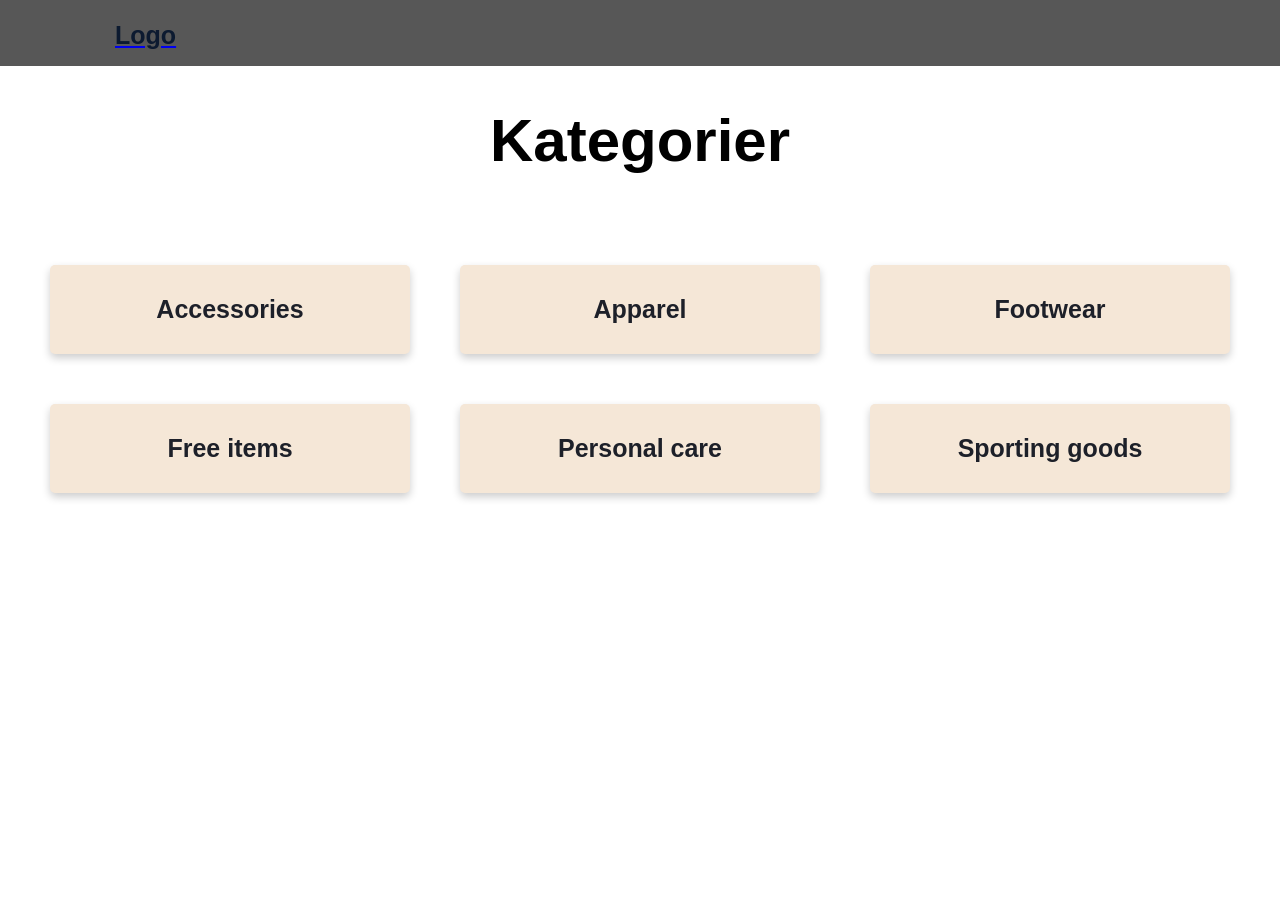
<file: index copy.html>
<!DOCTYPE html>
<html lang="da">

<head>
    <meta charset="UTF-8">
    <meta name="viewport" content="width=device-width, initial-scale=1.0">
    <title>Index</title>
    <link rel="stylesheet" href="style.css">
</head>

<body>
    <header class="header">
        <div class="left">
            <a href="index.html">
                <h3 class="h3_logo">Logo</h3>
            </a>
        </div>

    </header>
    <main>
        <h1>Kategorier</h1>



        <div class="container_forside">
            <div class="cards_grid_forside">

                <a href="productlist.html?category=Accessories" class="card_forside">
                    Accessories
                </a>

                <a href="productlist.html?category=Apparel" class="card_forside">
                    Apparel
                </a>

                <a href="productlist.html?category=Footwear" class="card_forside">
                    Footwear
                </a>

                <a href="productlist.html?category=Free items" class="card_forside">
                    Free items
                </a>

                <a href="productlist.html?category=Personal care" class="card_forside">
                    Personal care
                </a>

                <a href="productlist.html?category=Sporting goods" class="card_forside">
                    Sporting goods
                </a>

            </div>
        </div>

    </main>
    <footer>


    </footer>


</body>

</html>
</file>
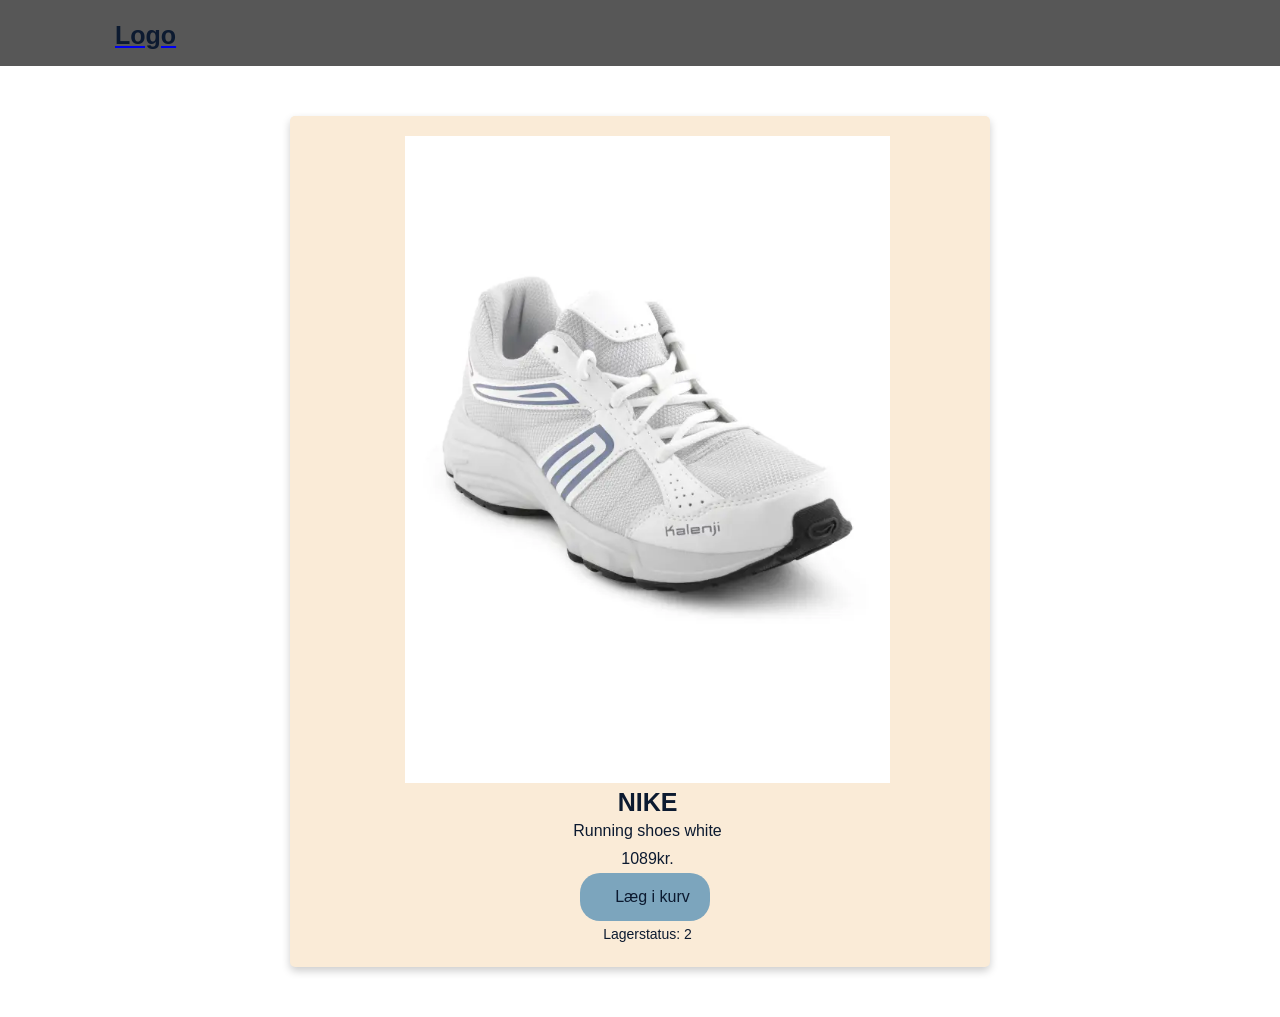
<file: product copy.html>
<!DOCTYPE html>
<html lang="en">

<head>
    <meta charset="UTF-8">
    <meta name="viewport" content="width=device-width, initial-scale=1.0">
    <title>Product</title>
    <link rel="stylesheet" href="style.css">
</head>

<body>
    <header class="header">
        <div class="left">
            <a href="index.html">
                <h3 class="h3_logo">Logo</h3>
            </a>
        </div>

    </header>
    <main>

        <div class="container_card">
            <div class="card_product">
                <img src="imgs/1571.webp" alt="billede af sko" class="img_product">
                <div class="container">
                    <h3>NIKE</h3>
                    <p>Running shoes white</p>
                    <p>1089kr.</p>
                    <a href="product.html" class="button">

                        <p>Læg i kurv</p>
                    </a>
                    <p class="lagerstatus">Lagerstatus: 2</p>
                </div>
            </div>

        </div>
    </main>
    <footer></footer>

</body>

</html>
</file>
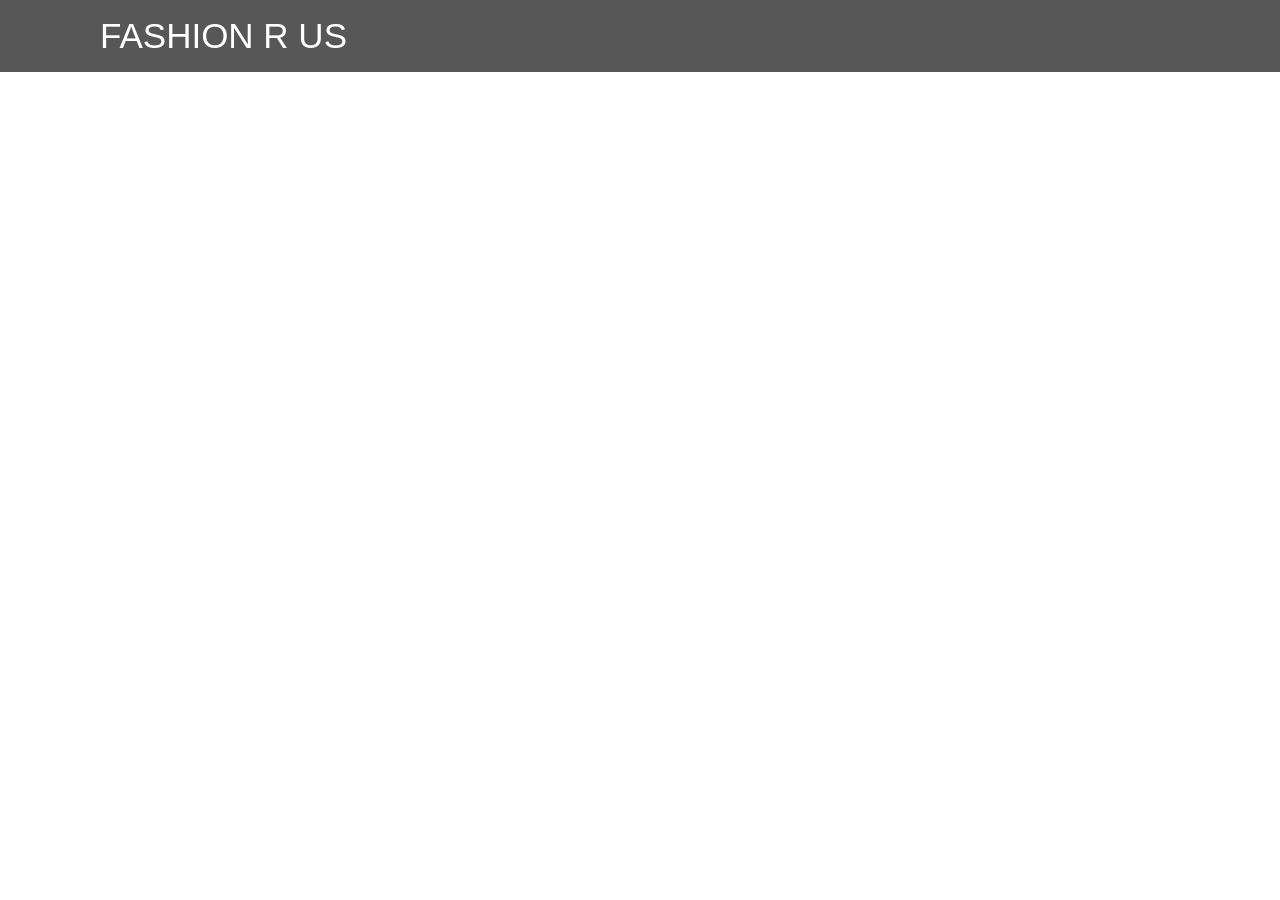
<file: product.html>
<!DOCTYPE html>
<html lang="en">

<head>
    <meta charset="UTF-8">
    <meta name="viewport" content="width=device-width, initial-scale=1.0">
    <title>Product</title>
    <link rel="stylesheet" href="style.css">
</head>

<body>
    <header class="header">
        <div class="left">
            <a href="index.html" class="Logo">FASHION R US</a>
        </div>

    </header>
    <main id="productContainer">


    </main>
    <footer></footer>

    <script src="js/product.js"></script>
</body>

</html>
</file>
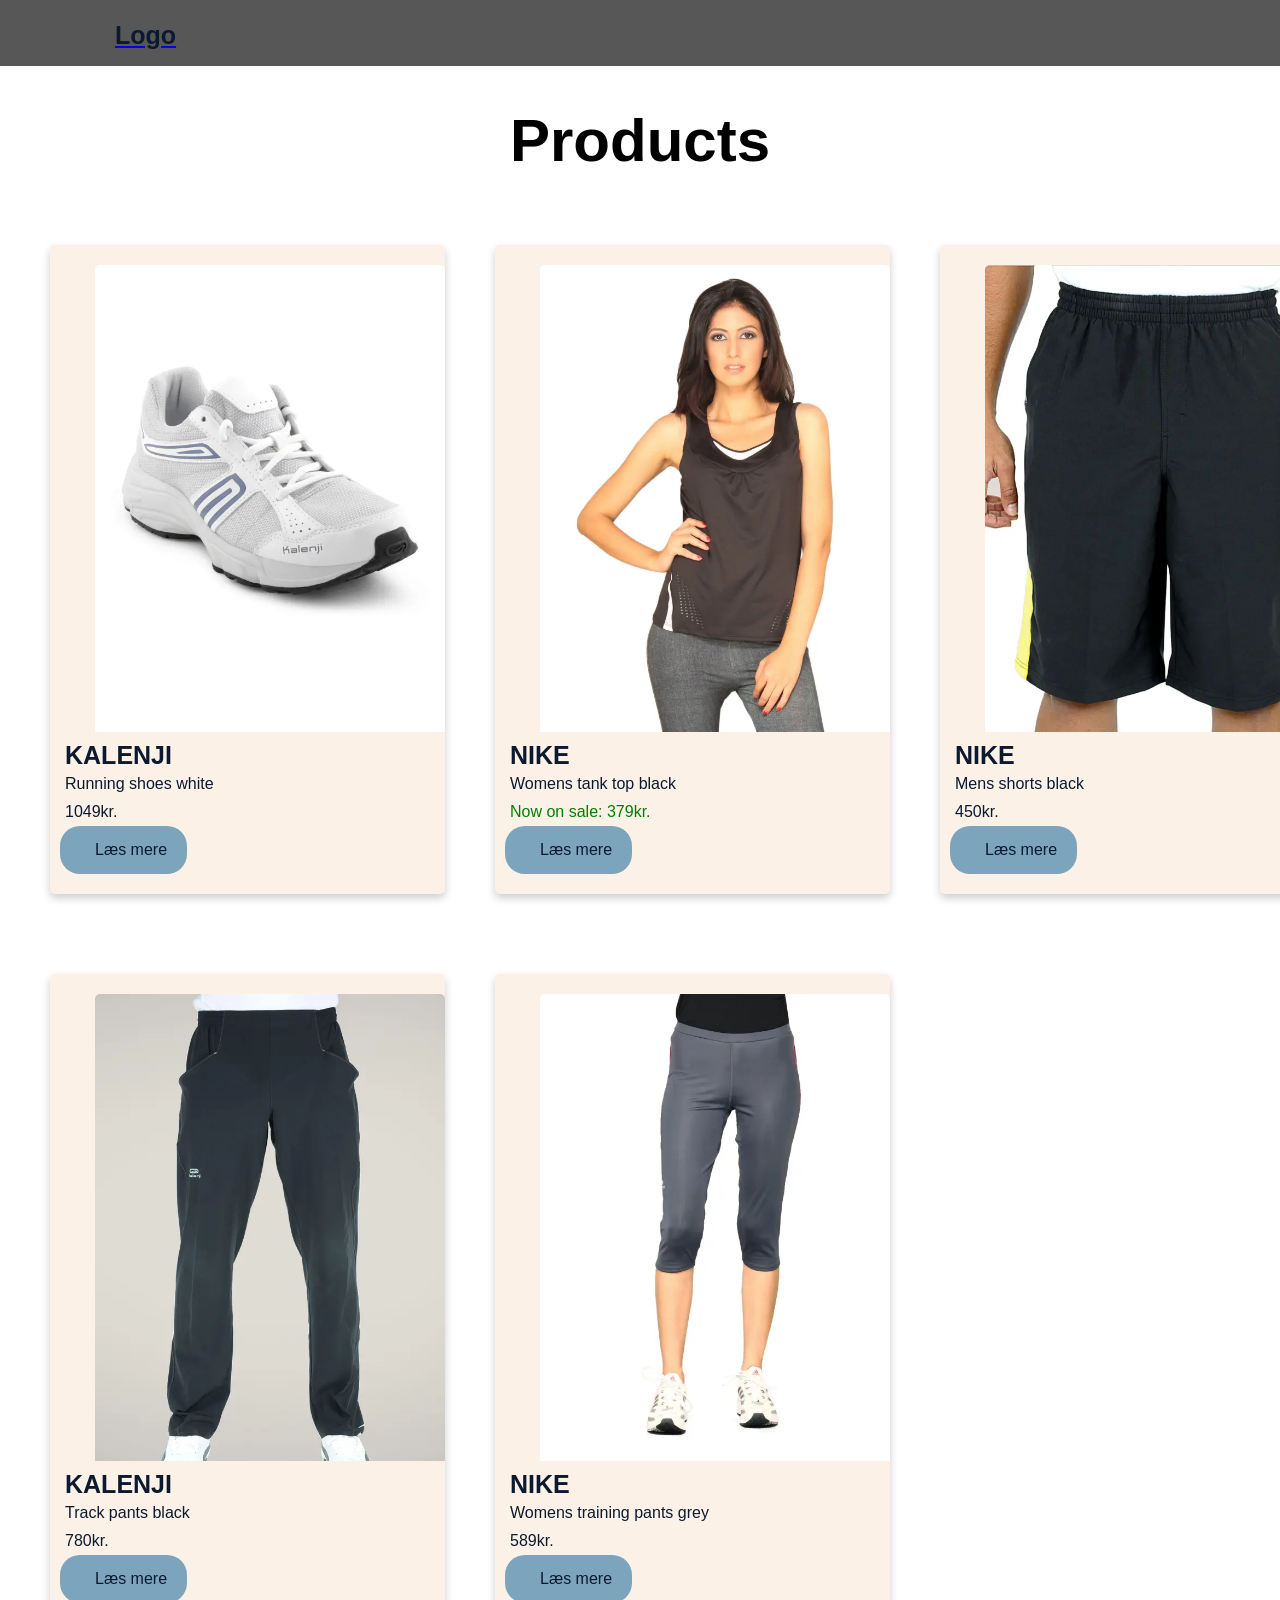
<file: productlist copy.html>
<!DOCTYPE html>
<html lang="en">

<head>
    <meta charset="UTF-8">
    <meta name="viewport" content="width=device-width, initial-scale=1.0">
    <title>Productlist</title>
    <link rel="stylesheet" href="style.css">
</head>
<header class="header">
    <div class="left">
        <a href="index.html">
            <h3 class="h3_logo">Logo</h3>
        </a>
    </div>

</header>

<body>

    <main>
        <h1>Products</h1>

        <div class="container_productlist">
            <div class="card_productlist_grid">

                <div class="card_productlist">
                    <img src="imgs/1571.webp" alt="Avatar" class="img">
                    <div class="container">
                        <h3>KALENJI</h3>
                        <p>Running shoes white</p>
                        <p>1049kr.</p>
                        <a href="product.html" class="button">
                            <p class="p_btn">Læs mere</p>
                        </a>
                    </div>
                </div>

                <div class="card_productlist">
                    <img src="imgs/1570.webp" alt="Avatar" class="img">
                    <div class="container">
                        <h3>NIKE</h3>
                        <p>Womens tank top black</p>
                        <p class="discount">Now on sale: 379kr.</p>
                        <a href="product.html" class="button">
                            <p>Læs mere</p>
                        </a>
                    </div>
                </div>

                <div class="card_productlist">
                    <img src="imgs/1569.webp" alt="Avatar" class="img">
                    <div class="container">
                        <h3>NIKE</h3>
                        <p>Mens shorts black</p>
                        <p>450kr.</p>
                        <a href="product.html" class="button">
                            <p>Læs mere</p>
                        </a>
                    </div>
                </div>



                <div class="card_productlist">
                    <img src="imgs/1572.webp" alt="Avatar" class="img">
                    <div class="container">
                        <h3>KALENJI</h3>
                        <p>Track pants black</p>
                        <p>780kr.</p>
                        <a href="product.html" class="button">
                            <p>Læs mere</p>
                        </a>
                    </div>
                </div>


                <div class="card_productlist">
                    <img src="imgs/1573.webp" alt="Avatar" class="img">
                    <div class="container">
                        <h3>NIKE</h3>
                        <p>Womens training pants grey</p>
                        <p>589kr.</p>
                        <a href="product.html" class="button">
                            <p>Læs mere</p>
                        </a>
                    </div>
                </div>

            </div>
        </div>

    </main>


    <footer></footer>
</body>

</html>
</file>
<file: style.css>
* {
  margin: 0;
  padding: 0;
  box-sizing: border-box;
}

header {
  position: sticky;
  top: 0;
  background-color: #575757;

  padding: 16px 100px;

  display: flex;
  align-items: center;
  justify-content: space-between;
  z-index: 1000;
}

/* Fonte  */
h1 {
  font-family: "tonos", sans-serif;
  font-weight: 700;
  font-style: normal;
  text-align: center;
  font-size: 50px;
  padding-top: 40px;
  color: #000000;
}

.Logo {
  font-family: "fatfrank", sans-serif;
  font-weight: 400;
  font-style: normal;
  font-size: 25px;
  color: rgb(255, 255, 255);
  text-decoration: none;
}

h3 {
  font-family: "pelago", sans-serif;
  font-weight: 600;
  font-style: normal;
  font-size: 25px;
  padding-top: 5px;
  padding-left: 15px;
  color: #0c1a30;
}
.p_btn {
  font-family: "pelago", sans-serif;
  font-weight: 600;
  font-style: normal;
  padding-top: 5px;
  padding-bottom: 5px;
  font-family: "pelago", sans-serif;
  font-weight: 400;
  font-style: normal;
  color: #0c1a30;
  text-align: center;
}
p {
  font-family: "pelago", sans-serif;
  font-weight: 400;
  font-style: normal;
  padding-top: 5px;
  padding-bottom: 5px;
  padding-left: 15px;
  color: #0c1a30;
}

.discount {
  color: green;
}

.lagerstatus {
  font-size: 14px;
}

/* Forside  */
.container_forside {
  padding-top: 40px;
  padding-left: 50px;
  padding-right: 50px;
}

.cards_grid_forside {
  display: grid;
  grid-template-columns: 1fr 1fr;
  gap: 40px;
}

.card_forside:hover {
  box-shadow: 0 8px 16px 0 rgba(0, 0, 0, 0.2);
  background-color: rgb(237, 214, 184);
}

.card_forside {
  box-shadow: 0 4px 8px 0 rgba(0, 0, 0, 0.2);
  transition: 0.3s;
  border-radius: 5px;
  background-color: rgb(245, 231, 215);
  text-align: center;
  text-decoration: none;
  color: rgb(23, 35, 65);
  padding: 15px 25px;
  font-family: "pelago", sans-serif;
  font-weight: 600;
  font-style: normal;
  font-size: 20px;
  padding-top: 5px;
}

/* Productlist  */
.card_productlist {
  position: relative;
  box-shadow: 0 4px 8px 0 rgba(0, 0, 0, 0.2);
  transition: 0.3s;
  border-radius: 5px;

  padding-block: 20px;
  background-color: rgb(251, 241, 231);
  margin-top: 30px;
}

.card_productlist img {
  border-radius: 5px 5px 0 0;
  width: 350px;
  height: auto;
  margin-left: 15px;
}

.container_productlist {
  padding-top: 40px;
  padding-left: 50px;
  padding-right: 50px;
}

.button {
  font-family: "pelago", sans-serif;
  font-weight: 400;
  font-style: normal;
  background-color: rgb(124, 165, 189);
  border: none;
  color: rgb(11, 13, 17);
  padding: 10px 20px;
  text-align: center;
  text-decoration: none;
  display: inline-block;
  font-size: 16px;
  border-radius: 20px;
  cursor: pointer;
  transition: all 0.3s ease;
  margin-left: 10px;
}

.button:hover {
  background-color: rgb(226, 127, 103);
  box-shadow: 0 6px 12px rgba(0, 0, 0, 0.2);
}

.buttons {
  font-family: "pelago", sans-serif;
  font-weight: 400;
  font-style: normal;
  background-color: rgb(153, 194, 218);
  border: none;
  color: rgb(24, 26, 38);
  padding: 10px 20px;
  text-align: center;
  text-decoration: none;
  display: inline-block;
  font-size: 15px;
  border-radius: 20px;
  cursor: pointer;
  transition: all 0.3s ease;
  margin-left: 10px;
}

#productListContainer {
  display: grid;
  grid-template-columns: 1fr 1fr;
  gap: 10px;
}

/* Product  */

.card_product {
  box-shadow: 0 4px 8px 0 rgba(0, 0, 0, 0.2);
  transition: 0.3s;
  border-radius: 5px;
  display: flex;
  flex-direction: column;
  align-items: center;
  text-align: center;
  padding-block: 20px;
  background-color: antiquewhite;
  max-width: 700px;
  margin: 50px auto;
}

.container_card {
  max-width: 1200px;
  margin: 0 auto;
  padding: 0 40px;
}

.img_product {
  width: 260px;
  height: auto;
  padding-left: 15px;
}
/* Tilbud og udsolgt  */
.badge {
  position: absolute;
  top: 10px;
  left: 10px;

  background: #d54d4d;
  color: white;
  padding: 12px 18px;
  border-radius: 20px;
  font-size: 0.8rem;
  font-weight: 600;
}

.soldout_badge {
  background: black;
}

.card_productlist.onSale {
  border: 2px solid #e19146;
}

.card_productlist.soldOut {
  opacity: 0.6;
}

#productListContainer {
  place-self: center;
  align-content: center;
  margin-top: 20px;
}
@media (min-width: 800px) {
  .container_forside {
    padding-top: 90px;
    padding-left: 50px;
    padding-right: 50px;
  }
  h1 {
    font-family: "tonos", sans-serif;
    font-weight: 700;
    font-style: normal;
    text-align: center;
    font-size: 60px;
    padding-top: 40px;
    color: #000000;
  }
  .cards_grid_forside {
    display: grid;
    grid-template-columns: 1fr 1fr 1fr;
    gap: 50px;
  }

  .card_productlist_grid {
    display: grid;
    grid-template-columns: 1fr 1fr 1fr;
    gap: 50px;
  }

  .img_product {
    width: 500px;
    height: auto;
    padding-left: 15px;
  }
  .card_productlist img {
    border-radius: 5px 5px 0 0;
    width: 350px;
    height: auto;
    margin-left: 45px;
  }
  .card_product {
    box-shadow: 0 4px 8px 0 rgba(0, 0, 0, 0.2);
    transition: 0.3s;
    border-radius: 5px;
    display: flex;
    flex-direction: column;
    align-items: center;
    text-align: center;
    padding-block: 20px;
    background-color: antiquewhite;
    max-width: 700px;
    margin: 50px auto;
  }

  .card_forside {
    box-shadow: 0 4px 8px 0 rgba(0, 0, 0, 0.2);
    transition: 0.3s;
    border-radius: 5px;
    background-color: rgb(245, 231, 215);

    text-decoration: none;
    color: rgb(29, 32, 41);
    padding: 30px 50px;
    font-family: "pelago", sans-serif;
    font-weight: 600;
    font-style: normal;
    font-size: 25px;
  }
  #productListContainer {
    display: grid;
    grid-template-columns: 1fr 1fr 1fr 1fr;
  }
  .Logo {
    font-family: "fatfrank", sans-serif;
    font-weight: 400;
    font-style: normal;
    font-size: 35px;
    color: rgb(255, 255, 255);
    text-decoration: none;
  }
}
</file>
